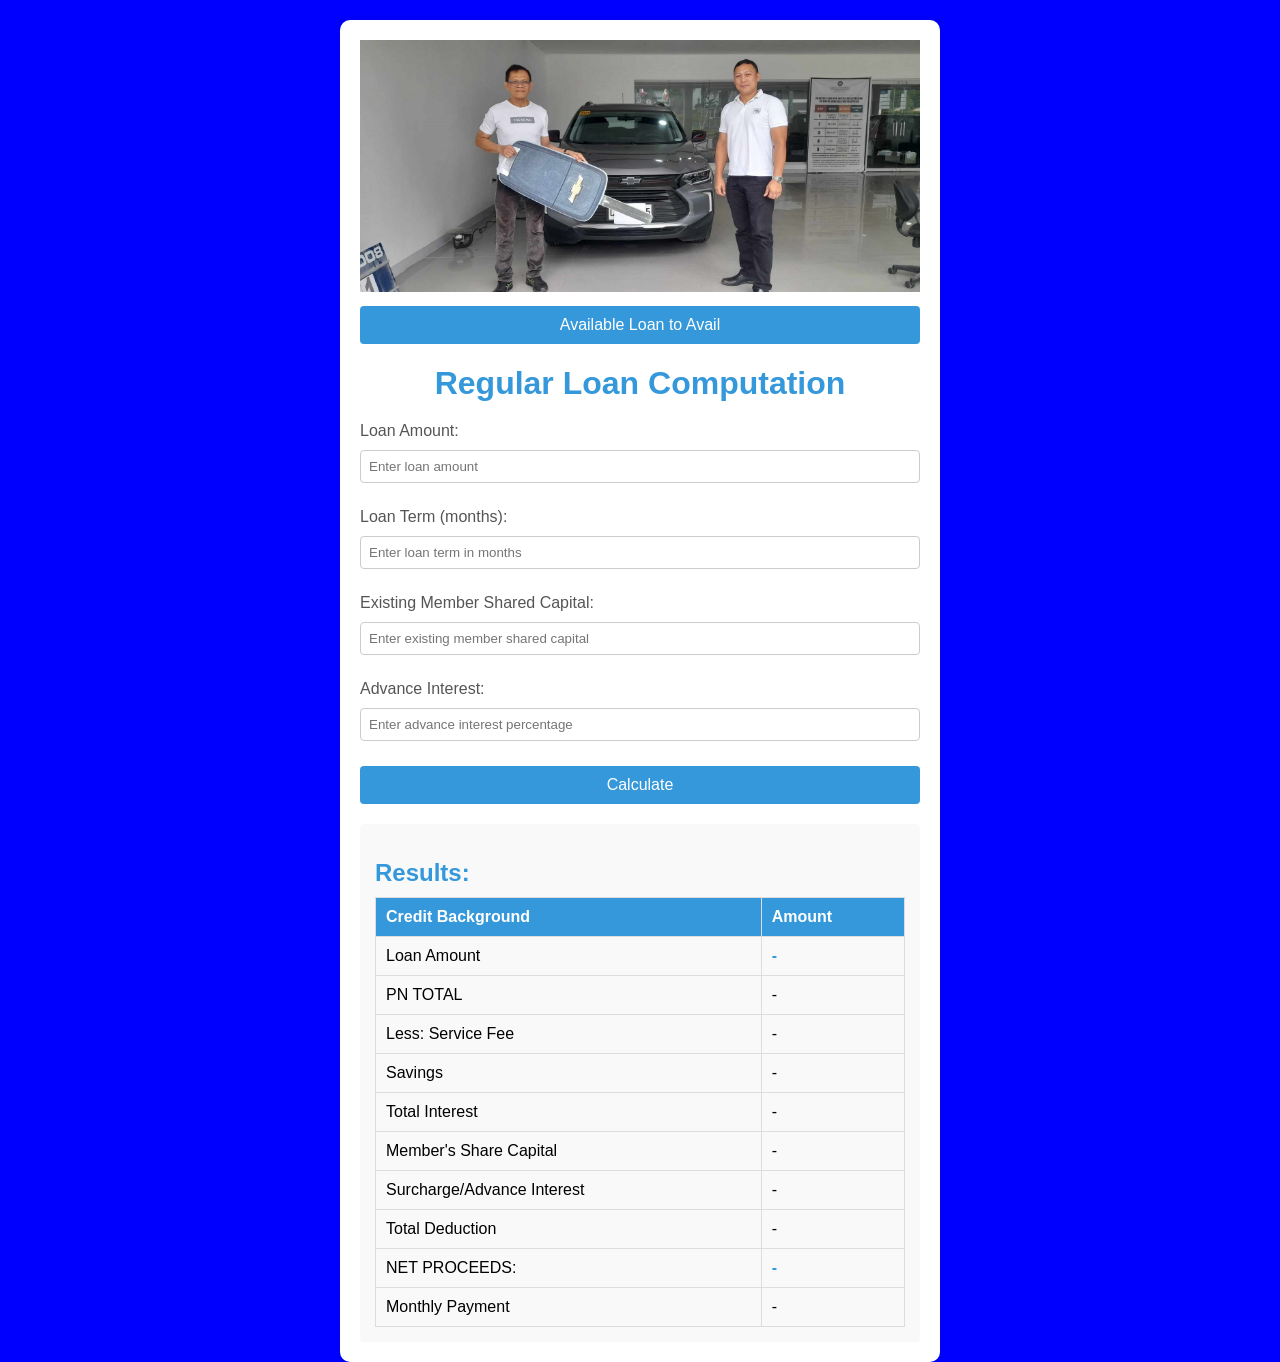
<file: regularloan/index.html>
<!DOCTYPE html>
<html lang="en">
<head>
    <meta charset="UTF-8">
    <meta name="viewport" content="width=device-width, initial-scale=1.0">
    <link rel="stylesheet" href="styles.css">
    <style>
        body {
            background-color: blue;
            color: #000; /* Change font color to black */
            font-family: 'Arial', sans-serif;
            margin: 0;
            padding: 0;
            box-sizing: border-box;
        }

        .container {
            max-width: 600px;
            margin: 0 auto;
            padding: 20px;
            box-sizing: border-box;
            background-color: #fff;
            border-radius: 10px;
            box-shadow: 0 0 10px rgba(0, 0, 0, 0.1);
            margin-top: 20px;
        }

        .navigation-button {
            display: block;
            background-color: #3498db;
            color: #fff;
            text-align: center;
            padding: 10px;
            text-decoration: none;
            border-radius: 4px;
            margin-bottom: 20px;
        }

        .navigation-button:hover {
            background-color: #2980b9;
        }

        h1 {
            color: #3498db;
            text-align: center;
            margin-bottom: 20px;
        }

        .input-group {
            margin-bottom: 15px;
        }

        label {
            display: block;
            margin-bottom: 5px;
            color: #555;
        }

        input {
            width: 100%;
            padding: 8px;
            box-sizing: border-box;
            border: 1px solid #ccc;
            border-radius: 4px;
            margin-top: 5px;
        }

        button {
            background-color: #3498db;
            color: #fff;
            padding: 10px;
            border: none;
            border-radius: 4px;
            cursor: pointer;
            width: 100%;
            font-size: 16px;
        }

        button:hover {
            background-color: #2980b9;
        }

        .results {
            background-color: #f9f9f9;
            padding: 15px;
            border-radius: 4px;
            margin-top: 20px;
        }

        h2 {
            color: #3498db;
            margin-bottom: 10px;
        }

        table {
            width: 100%;
            border-collapse: collapse;
            margin-top: 10px;
        }

        table, th, td {
            border: 1px solid #ddd;
        }

        th, td {
            padding: 10px;
            text-align: left;
        }

        th {
            background-color: #3498db;
            color: #fff;
        }

        #loanAmountDisplay,
        #netToBeReceived {
            color: #3498db; /* Change font color to blue for specific elements */
            font-weight: bold;
        }
    </style>
    <title>Regular Loan Computation</title>
</head>
<body>
    <div class="container">
        <a href="banner.jpg" target="_blank">
            <img src="banner.jpg" alt="Banner Image" style="width: 100%; height: auto;">
        </a>

        <!-- New button for Available Loan to Avail -->
        <a class="navigation-button" href="available_loan.html">Available Loan to Avail</a>

        <h1>Regular Loan Computation</h1>

        <div class="input-group">
            <label for="loanAmount">Loan Amount:</label>
            <input type="number" id="loanAmount" placeholder="Enter loan amount" required>
        </div>

        <div class="input-group">
            <label for="loanTerm">Loan Term (months):</label>
            <input type="number" id="loanTerm" placeholder="Enter loan term in months" required>
        </div>

        <div class="input-group">
            <label for="existingMemberSharedCapital">Existing Member Shared Capital:</label>
            <input type="number" id="existingMemberSharedCapital" placeholder="Enter existing member shared capital">
        </div>

        <div class="input-group">
            <label for="advanceInterest">Advance Interest:</label>
            <input type="number" id="advanceInterest" placeholder="Enter advance interest percentage">
        </div>

        <!-- Include the new input in the button click -->
        <button onclick="calculateLoan()">Calculate</button>

        <div class="results">
            <h2>Results:</h2>
            <table>
                <tr>
                    <th>Credit Background</th>
                    <th>Amount</th>
                </tr>
                <tr>
                    <td>Loan Amount</td>
                    <td id="loanAmountDisplay">-</td>
                </tr>
                <tr>
                    <td>PN TOTAL</td>
                    <td id="pnTotal">-</td>
                </tr>
                <tr>
                    <td>Less: Service Fee</td>
                    <td id="serviceFee">-</td>
                </tr>
                <tr>
                    <td>Savings</td>
                    <td id="savings">-</td>
                </tr>
                <tr>
<tr>
    <td>Total Interest</td>
    <td id="totalInterest">-</td>
</tr>
                <tr>
                    <td>Member's Share Capital</td>
                    <td id="sharedCapitalRequired">-</td>
                </tr>
                <tr>
                    <td>Surcharge/Advance Interest</td>
                    <td id="surcharge">-</td>
                </tr>
                <tr>
                    <td>Total Deduction</td>
                    <td id="totalDeduction">-</td>
                </tr>
                <tr>
                    <td>NET PROCEEDS:</td>
                    <td id="netToBeReceived">-</td>
                </tr>
                <tr>
                    <td>Monthly Payment</td>
                    <td id="monthlyPayment">-</td>
                </tr>
            </table>
        </div>
    </div>

    <script src="script.js"></script>
</body>
</html>
</file>
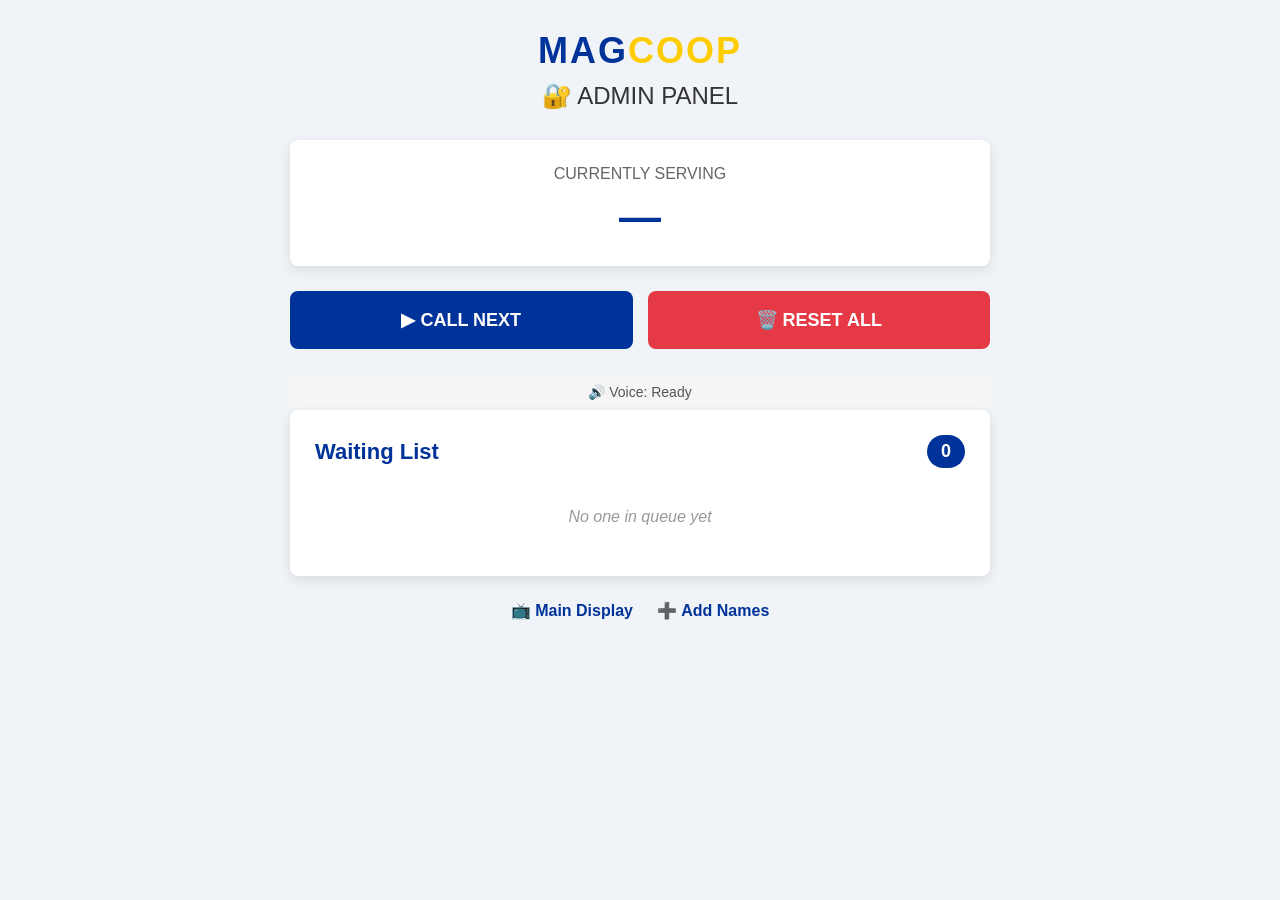
<file: queuing/admin.html>
<!DOCTYPE html>
<html lang="en">
<head>
    <meta charset="UTF-8">
    <meta name="viewport" content="width=device-width, initial-scale=1.0">
    <title>Admin Panel — MAGCOOP</title>
    <style>
        * {margin:0; padding:0; box-sizing:border-box; font-family:Arial, sans-serif;}
        body {background:#f0f4f8; padding:30px;}
        .container {max-width:700px; margin:0 auto;}
        
        .header {text-align:center; margin-bottom:30px;}
        .logo-text {font-size:36px; font-weight:900; letter-spacing:2px; margin-bottom:10px;}
        .mag {color:#003399;} .coop {color:#ffcc00;}
        .page-title {font-size:24px; color:#333; margin-top:10px;}
        
        .serving-box {background:white; border-radius:8px; padding:25px; margin-bottom:25px; box-shadow:0 4px 12px rgba(0,0,0,0.1); text-align:center;}
        .serving-label {font-size:16px; color:#666; margin-bottom:10px;}
        .serving-name {font-size:42px; font-weight:bold; color:#003399; text-transform:uppercase;}
        
        .controls {display:grid; grid-template-columns:1fr 1fr; gap:15px; margin-bottom:25px;}
        button {padding:18px 24px; font-size:18px; font-weight:bold; border:none; border-radius:8px; cursor:pointer; transition:0.2s;}
        .btn-next {background:#003399; color:white;}
        .btn-next:hover {background:#002266;}
        .btn-reset {background:#e63946; color:white;}
        .btn-reset:hover {background:#c1121f;}
        .voice-status {margin-top:12px; font-size:14px; color:#555; padding:10px; background:#f5f5f5; border-radius:6px; text-align:center;}
        
        .waiting-box {background:white; border-radius:8px; padding:25px; box-shadow:0 4px 12px rgba(0,0,0,0.1);}
        .waiting-header {font-size:22px; font-weight:bold; color:#003399; margin-bottom:15px; display:flex; justify-content:space-between; align-items:center;}
        .count-badge {background:#003399; color:white; padding:6px 14px; border-radius:20px; font-size:18px;}
        .waiting-item {padding:14px 15px; border-bottom:1px solid #eee; font-size:18px; text-transform:uppercase;}
        .waiting-item:last-child {border-bottom:none;}
        .empty-msg {color:#999; font-style:italic; text-align:center; padding:25px;}
        
        .links {margin-top:25px; text-align:center;}
        .links a {color:#003399; font-weight:bold; text-decoration:none; margin:0 10px;}
        
        @media (max-width:500px) {.controls {grid-template-columns:1fr;}}
    </style>
</head>
<body>
    <div class="container">
        <div class="header">
            <h1 class="logo-text"><span class="mag">MAG</span><span class="coop">COOP</span></h1>
            <p class="page-title">🔐 ADMIN PANEL</p>
        </div>

        <div class="serving-box">
            <div class="serving-label">CURRENTLY SERVING</div>
            <div class="serving-name" id="admin-serving">—</div>
        </div>

        <div class="controls">
            <button class="btn-next" id="next-button">▶ CALL NEXT</button>
            <button class="btn-reset" id="reset-button">🗑️ RESET ALL</button>
        </div>
        <div class="voice-status" id="voice-status">🔊 Voice: Ready</div>

        <div class="waiting-box">
            <div class="waiting-header">
                Waiting List
                <span class="count-badge" id="wait-count">0</span>
            </div>
            <div id="waiting-names">
                <div class="empty-msg">No one in queue yet</div>
            </div>
        </div>

        <div class="links">
            <a href="main.html" target="_blank">📺 Main Display</a>
            <a href="form.html" target="_blank">➕ Add Names</a>
        </div>
    </div>

    <script>
        const VOICE_SPEED = 1.4;
        let queue = [];
        let servingName = null;

        // LOAD DATA FROM SHARED STORAGE
        function loadData() {
            const storedQueue = localStorage.getItem('magcoop_queue');
            const storedServing = localStorage.getItem('magcoop_serving');
            
            if (storedQueue) queue = JSON.parse(storedQueue);
            if (storedServing) servingName = storedServing;
            
            updateDisplay();
        }

        function saveData() {
            localStorage.setItem('magcoop_queue', JSON.stringify(queue));
            localStorage.setItem('magcoop_serving', servingName || '');
            window.dispatchEvent(new Event('storage'));
        }

        function updateDisplay() {
            document.getElementById('wait-count').textContent = queue.length;
            document.getElementById('admin-serving').textContent = servingName || "—";
            
            const listEl = document.getElementById('waiting-names');
            if (queue.length === 0) {
                listEl.innerHTML = '<div class="empty-msg">No one in queue yet</div>';
            } else {
                listEl.innerHTML = queue.map((name, i) => 
                    `<div class="waiting-item">${i+1}. ${escapeHtml(name)}</div>`
                ).join('');
            }
        }

        // CALL NEXT
        document.getElementById('next-button').addEventListener('click', () => {
            if (queue.length === 0) {
                speak("No one is waiting.");
                return;
            }
            servingName = queue.shift();
            saveData();
            updateDisplay();
            speak(`Now serving, ${servingName}. Please proceed to Encoder.`);
        });

        // RESET ALL
        document.getElementById('reset-button').addEventListener('click', () => {
            if (confirm("⚠️ CLEAR ALL NAMES IN QUEUE?\nThis cannot be undone!")) {
                queue = [];
                servingName = null;
                saveData();
                updateDisplay();
                speak("Queue has been reset.");
            }
        });

        // VOICE ANNOUNCEMENT
        function speak(text) {
            if (!window.speechSynthesis) return;
            window.speechSynthesis.cancel();
            const u = new SpeechSynthesisUtterance(text);
            u.rate = VOICE_SPEED; u.pitch = 1.1; u.volume = 1;
            u.onstart = () => document.getElementById('voice-status').textContent = "🔊 Speaking...";
            u.onend = () => document.getElementById('voice-status').textContent = "🔊 Voice: Ready";
            window.speechSynthesis.speak(u);
        }

        function escapeHtml(text) {
            const div = document.createElement('div');
            div.textContent = text;
            return div.innerHTML;
        }

        // AUTO REFRESH
        window.addEventListener('storage', loadData);
        setInterval(loadData, 500);
        window.onload = loadData;
    </script>
</body>
</html>
</file>
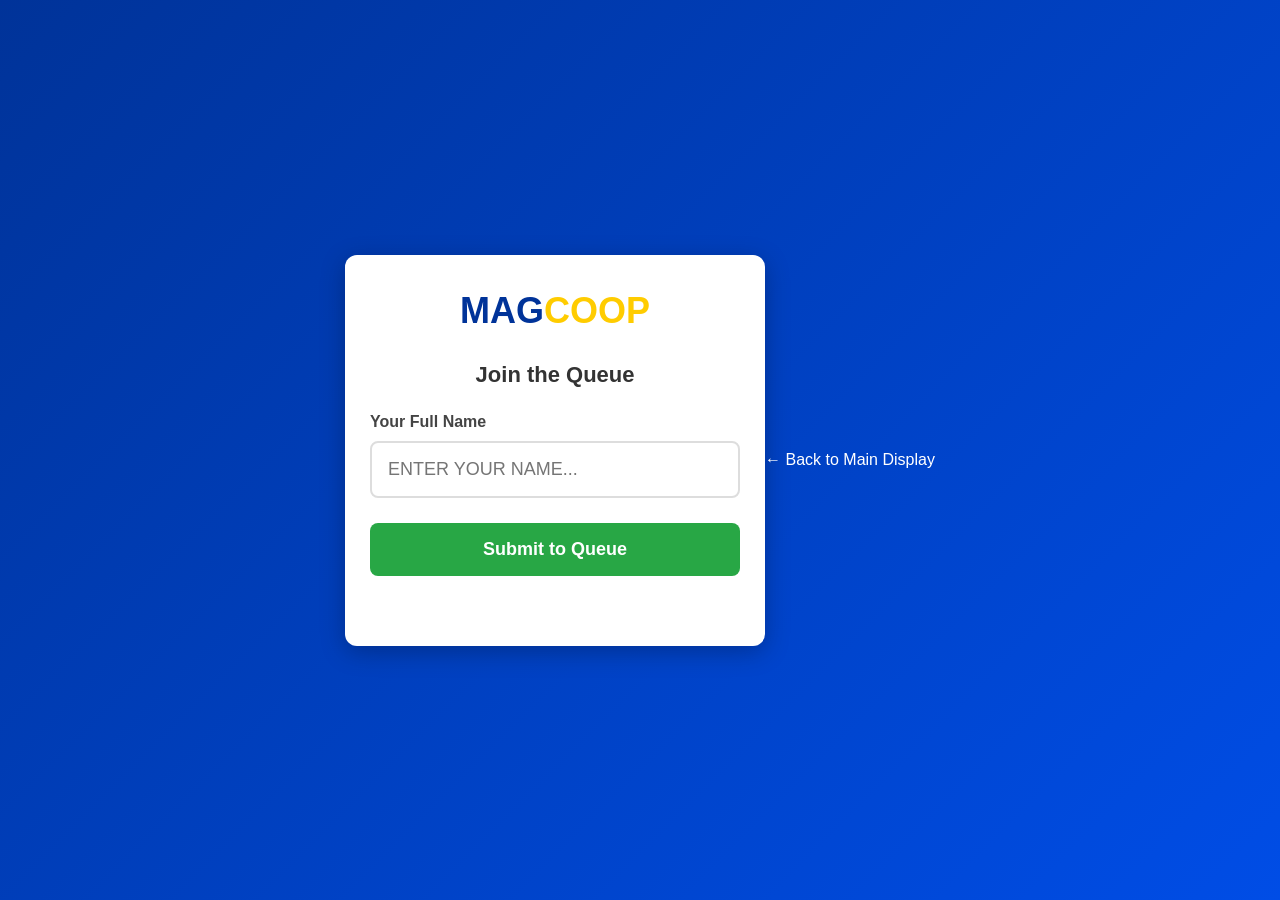
<file: queuing/form.html>
<!DOCTYPE html>
<html lang="en">
<head>
    <meta charset="UTF-8">
    <meta name="viewport" content="width=device-width, initial-scale=1.0">
    <title>Join Queue — MAGCOOP</title>
    <style>
        * {margin:0; padding:0; box-sizing:border-box; font-family:Arial, sans-serif;}
        body {background:linear-gradient(135deg, #003399, #004de6); min-height:100vh; display:flex; align-items:center; justify-content:center; padding:20px;}
        .card {background:white; border-radius:12px; padding:35px 25px; width:100%; max-width:420px; box-shadow:0 6px 24px rgba(0,0,0,0.25);}
        .logo {text-align:center; margin-bottom:30px;}
        .logo-text {font-size:36px; font-weight:900;}
        .mag {color:#003399;} .coop {color:#ffcc00;}
        h2 {text-align:center; color:#333; margin-bottom:25px; font-size:22px;}
        label {display:block; margin-bottom:10px; font-weight:bold; color:#444; font-size:16px;}
        input {width:100%; padding:16px; font-size:18px; border:2px solid #ddd; border-radius:8px; margin-bottom:25px; text-transform:uppercase;}
        input:focus {outline:none; border-color:#003399; box-shadow:0 0 0 3px rgba(0,51,153,0.1);}
        button {width:100%; padding:16px; font-size:18px; font-weight:bold; background:#28a745; color:white; border:none; border-radius:8px; cursor:pointer; transition:0.2s;}
        button:hover {background:#218838; transform:scale(1.02);}
        .success {display:none; text-align:center; padding:20px 10px;}
        .success h3 {color:#28a745; margin-bottom:12px; font-size:24px;}
        .status {margin-top:15px; font-size:14px; color:#28a745; text-align:center; min-height:20px; font-weight:bold;}
        .back-link {display:block; text-align:center; margin-top:20px; color:#fff; text-decoration:none;}
    </style>
</head>
<body>
    <div class="card">
        <div class="logo">
            <h1 class="logo-text"><span class="mag">MAG</span><span class="coop">COOP</span></h1>
        </div>
        <div id="form-view">
            <h2>Join the Queue</h2>
            <label for="fullname">Your Full Name</label>
            <input type="text" id="fullname" placeholder="ENTER YOUR NAME..." autocomplete="off">
            <button id="submit-btn">Submit to Queue</button>
            <p class="status" id="status-msg"></p>
        </div>
        <div class="success" id="done-view">
            <h3>✅ ADDED!</h3>
            <p>Your name is in the queue.<br>Please wait to be called.</p>
            <br>
            <button onclick="resetForm()">Add Another Person</button>
        </div>
    </div>
    <a href="main.html" class="back-link">← Back to Main Display</a>

    <script>
        const nameInput = document.getElementById('fullname');
        
        // AUTO UPPERCASE AS YOU TYPE
        nameInput.addEventListener('input', function() {
            const start = this.selectionStart;
            const end = this.selectionEnd;
            this.value = this.value.toUpperCase();
            this.setSelectionRange(start, end);
        });

        document.getElementById('submit-btn').addEventListener('click', addName);
        nameInput.addEventListener('keypress', e => {
            if (e.key === 'Enter') addName();
        });

        function addName() {
            const name = nameInput.value.trim();
            const statusEl = document.getElementById('status-msg');
            
            if (!name) {
                statusEl.textContent = "⚠️ PLEASE ENTER YOUR NAME";
                statusEl.style.color = "#dc3545";
                return;
            }

            let queue = [];
            const stored = localStorage.getItem('magcoop_queue');
            if (stored) queue = JSON.parse(stored);
            
            queue.push(name.toUpperCase());
            localStorage.setItem('magcoop_queue', JSON.stringify(queue));
            
            window.dispatchEvent(new Event('storage'));
            
            document.getElementById('form-view').style.display = 'none';
            document.getElementById('done-view').style.display = 'block';
        }

        function resetForm() {
            document.getElementById('form-view').style.display = 'block';
            document.getElementById('done-view').style.display = 'none';
            nameInput.value = '';
            document.getElementById('status-msg').textContent = '';
        }
    </script>
</body>
</html>
</file>
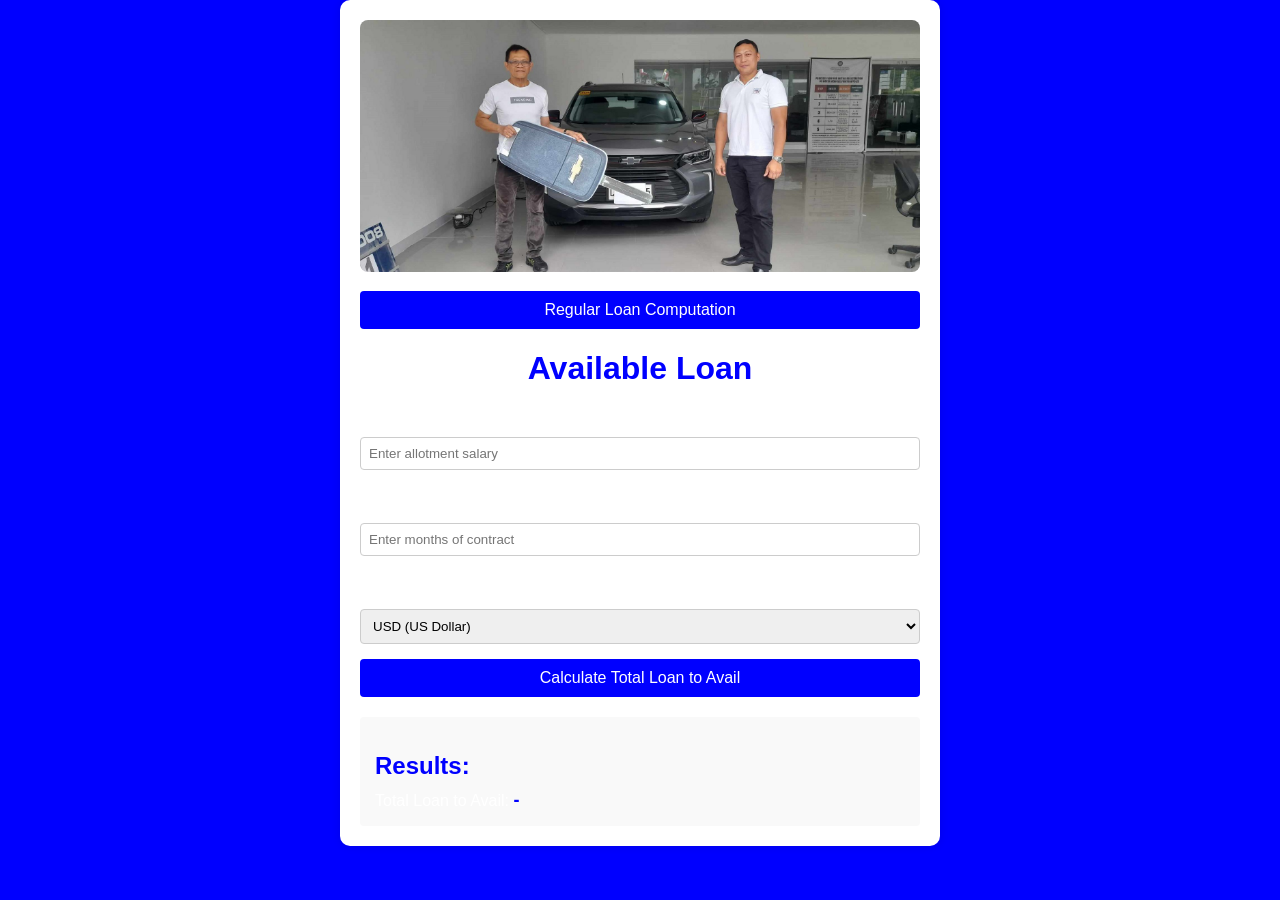
<file: regularloan/available_loan.html>
<!DOCTYPE html>
<html lang="en">
<head>
    <meta charset="UTF-8">
    <meta name="viewport" content="width=device-width, initial-scale=1.0">
    <link rel="stylesheet" href="styles.css">
    <style>
        body {
            background-color: blue;
            color: white;
            font-family: 'Arial', sans-serif;
        }

        .container {
            max-width: 600px;
            margin: 0 auto;
            padding: 20px;
            box-sizing: border-box;
            background-color: white;
            border-radius: 10px;
            box-shadow: 0 0 10px rgba(0, 0, 0, 0.1);
        }

        h1 {
            color: blue;
            text-align: center;
        }

        .input-group {
            margin-bottom: 15px;
        }

        label {
            display: block;
            margin-bottom: 5px;
        }

        input, select {
            width: 100%;
            padding: 8px;
            box-sizing: border-box;
            border: 1px solid #ccc;
            border-radius: 4px;
            margin-top: 5px;
        }

        button {
            background-color: blue;
            color: white;
            padding: 10px;
            border: none;
            border-radius: 4px;
            cursor: pointer;
            width: 100%;
            font-size: 16px;
        }

        button:hover {
            background-color: darkblue;
        }

        .results {
            background-color: #f9f9f9;
            padding: 15px;
            border-radius: 4px;
            margin-top: 20px;
        }

        h2 {
            color: blue;
            margin-bottom: 10px;
        }

        p {
            margin: 0;
        }

        #totalLoanToAvail {
            font-size: 18px;
            font-weight: bold;
            color: blue;
        }

        .navigation-button {
            display: block;
            background-color: blue;
            color: white;
            text-align: center;
            padding: 10px;
            text-decoration: none;
            border-radius: 4px;
            margin-top: 15px;
        }

        .navigation-button:hover {
            background-color: darkblue;
        }
    </style>
    <title>Available Loan</title>
</head>
<body>
    <div class="container">
        <a href="banner.jpg" target="_blank">
            <img src="banner.jpg" alt="Banner Image" style="width: 100%; height: auto; border-radius: 8px;">
        </a>

        <!-- New button for Regular Loan Computation -->
        <a class="navigation-button" href="index.html">Regular Loan Computation</a>

        <h1>Available Loan </h1>

        <div class="input-group">
            <label for="allotmentSalary">Allotment Salary:</label>
            <input type="number" id="allotmentSalary" placeholder="Enter allotment salary" required>
        </div>

        <div class="input-group">
            <label for="monthsOfContract">Months of Contract:</label>
            <input type="number" id="monthsOfContract" placeholder="Enter months of contract" required>
        </div>

        <div class="input-group">
            <label for="currency">Currency:</label>
            <select id="peso">
                <option value="50">USD (US Dollar)</option>
                <option value="30">AUSD (Australian Dollar)</option>
            </select>
        </div>

        <!-- Include the new input in the button click -->
        <button onclick="calculateTotalLoanToAvail()">Calculate Total Loan to Avail</button>

        <div class="results">
            <h2>Results:</h2>
            <p>Total Loan to Avail: <span id="totalLoanToAvail">-</span></p>
        </div>
    </div>

    <script src="script2.js"></script>
</body>

</html>
</file>
<file: regularloan/styles.css>
body {
    font-family: 'Arial', sans-serif;
    margin: 0;
    padding: 0;
    background-color: #f4f4f4;
}

.container {
    max-width: 600px;
    margin: 50px auto;
    background-color: #fff;
    padding: 20px;
    border-radius: 8px;
    box-shadow: 0 0 10px rgba(0, 0, 0, 0.1);
}

h1 {
    text-align: center;
}

.input-group {
    margin-bottom: 20px;
}

label {
    display: block;
    margin-bottom: 5px;
}

input {
    width: 100%;
    padding: 10px;
    margin-bottom: 10px;
    box-sizing: border-box;
}

button {
    background-color: #4caf50;
    color: #fff;
    border: none;
    border-radius: 4px;
    cursor: pointer;
    padding: 10px 20px;
    font-size: 16px;
    display: block;
    margin: 0 auto;
}

button:hover {
    background-color: #45a049;
}

.results {
    margin-top: 20px;
}

table {
    width: 100%;
    border-collapse: collapse;
    margin-top: 10px;
}

th, td {
    border: 1px solid #ddd;
    padding: 12px;
    text-align: left;
}

th {
    background-color: #4caf50;
    color: white;
}
/* styles.css */

.navigation-button {
    display: inline-block;
    margin-top: 10px;
    padding: 10px 20px;
    background-color: #4CAF50; /* Green color */
    color: white;
    text-align: center;
    text-decoration: none;
    font-size: 16px;
    border: none;
    border-radius: 5px;
    cursor: pointer;
    transition: background-color 0.3s;
}

.navigation-button:hover {
    background-color: #45a049; /* Darker green color on hover */
}
</file>
